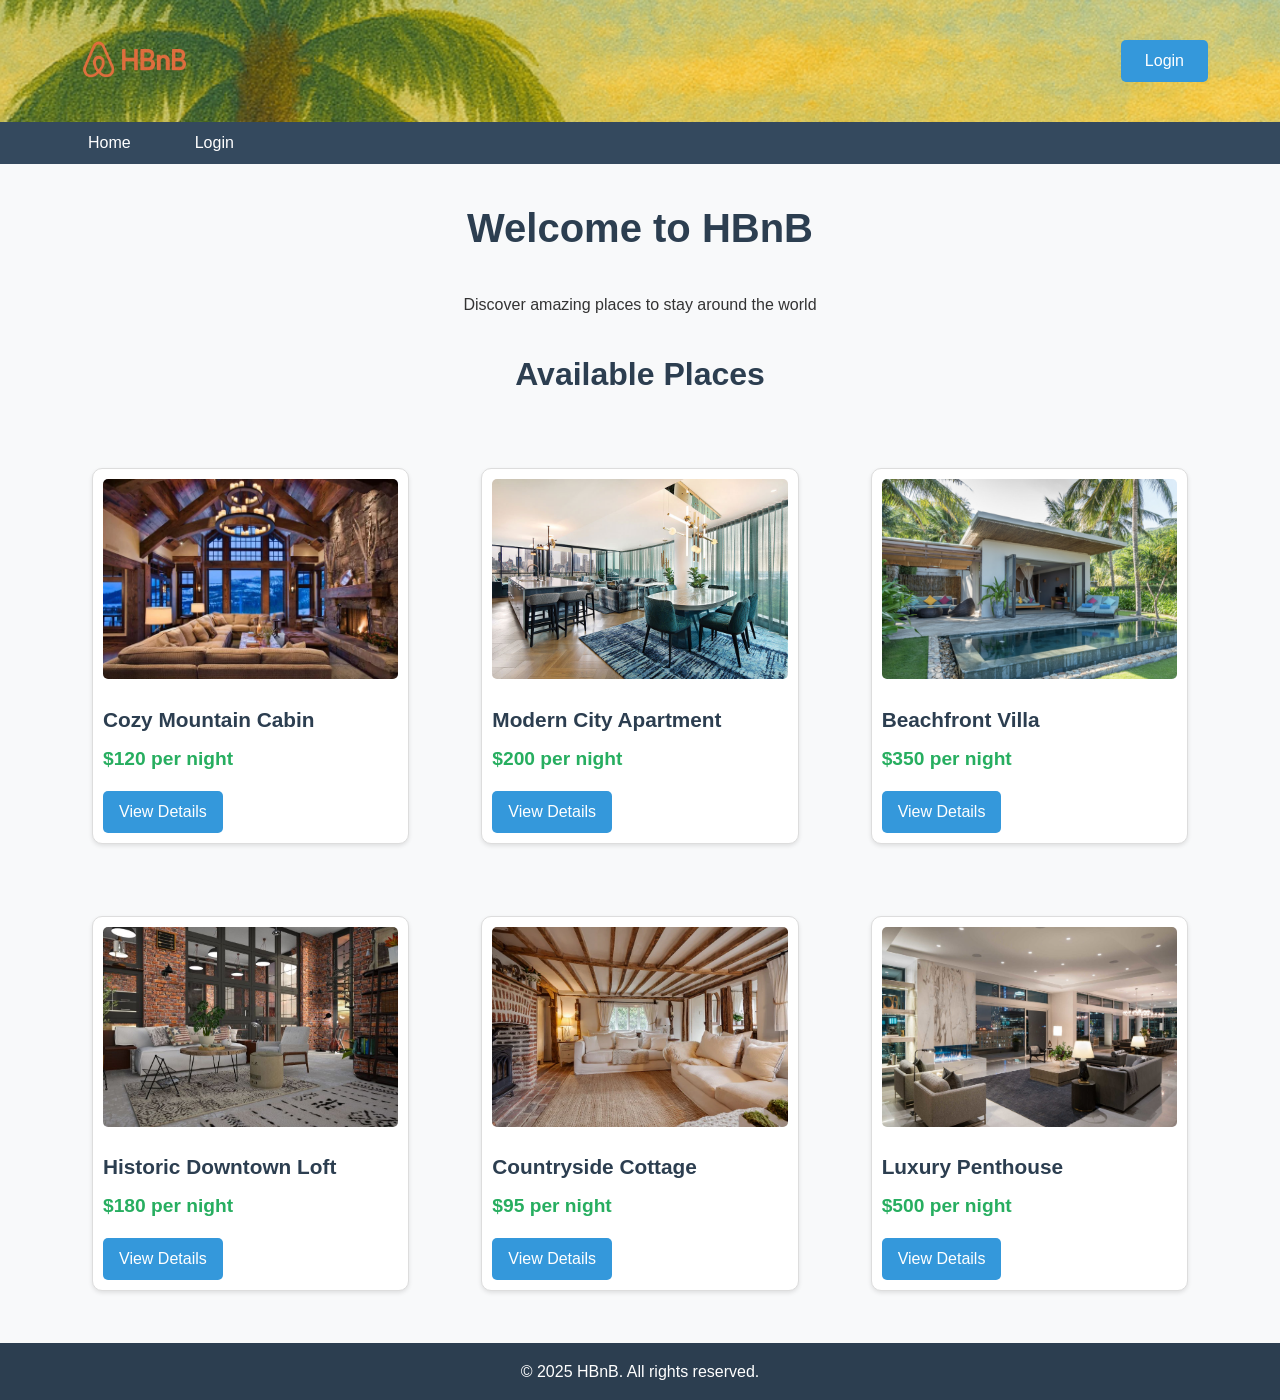
<file: part4/FrontEnd/index.html>
<!DOCTYPE html>
<html lang="en">
<head>
    <meta charset="UTF-8">
    <meta name="viewport" content="width=device-width, initial-scale=1.0">
    <title>HBnB - Home</title>
    <link rel="stylesheet" href="styles.css">
    <link rel="icon" type="image/png" href="images/icon.png">
</head>
<body>
    <header>
        <div class="header-container">
            <img src="images/logo.png" alt="HBnB Logo" class="logo">
            <a href="login.html" class="login-button">Login</a>
        </div>
    </header>

    <nav>
        <div class="nav-container">
            <ul>
                <li><a href="index.html">Home</a></li>
                <li><a href="login.html">Login</a></li>
            </ul>
        </div>
    </nav>

    <main>
        <section>
            <h1>Welcome to HBnB</h1>
            <p class="text-center">Discover amazing places to stay around the world</p>
        </section>

        <section class="places-container">
            <h2 style="grid-column: 1 / -1; text-align: center; margin-bottom: 1rem;">Available Places</h2>
            <!-- Place Card 1 -->
            <article class="place-card">
                <img src="images/Cozy Mountain Cabin.png" alt="Cozy Mountain Cabin" onerror="this.src='[data-uri]'">
                <h3>Cozy Mountain Cabin</h3>
                <p class="price">$120 per night</p>
                <a href="place.html?id=1" class="details-button">View Details</a>
            </article>

            <!-- Place Card 2 -->
            <article class="place-card">
                <img src="images/Modern City Apartment.png" alt="Modern City Apartment" onerror="this.src='[data-uri]'">
                <h3>Modern City Apartment</h3>
                <p class="price">$200 per night</p>
                <a href="place2.html" class="details-button">View Details</a>
            </article>

            <!-- Place Card 3 -->
            <article class="place-card">
                <img src="images/Beachfront Villa.png" alt="Beachfront Villa" onerror="this.src='[data-uri]'">
                <h3>Beachfront Villa</h3>
                <p class="price">$350 per night</p>
                <a href="place3.html" class="details-button">View Details</a>
            </article>

            <!-- Place Card 4 -->
            <article class="place-card">
                <img src="images/Historic Downtown Loft.png" alt="Historic Downtown Loft" onerror="this.src='[data-uri]'">
                <h3>Historic Downtown Loft</h3>
                <p class="price">$180 per night</p>
                <a href="place4.html" class="details-button">View Details</a>
            </article>

            <!-- Place Card 5 -->
            <article class="place-card">
                <img src="images/Countryside Cottage.png" alt="Countryside Cottage" onerror="this.src='[data-uri]'">
                <h3>Countryside Cottage</h3>
                <p class="price">$95 per night</p>
                <a href="place5.html" class="details-button">View Details</a>
            </article>

            <!-- Place Card 6 -->
            <article class="place-card">
                <img src="images/Luxury Penthouse.png" alt="Luxury Penthouse" onerror="this.src='[data-uri]'">
                <h3>Luxury Penthouse</h3>
                <p class="price">$500 per night</p>
                <a href="place6.html" class="details-button">View Details</a>
            </article>
        </section>
    </main>

    <footer>
        <p>&copy; 2025 HBnB. All rights reserved.</p>
    </footer>
</body>
</html>
</file>
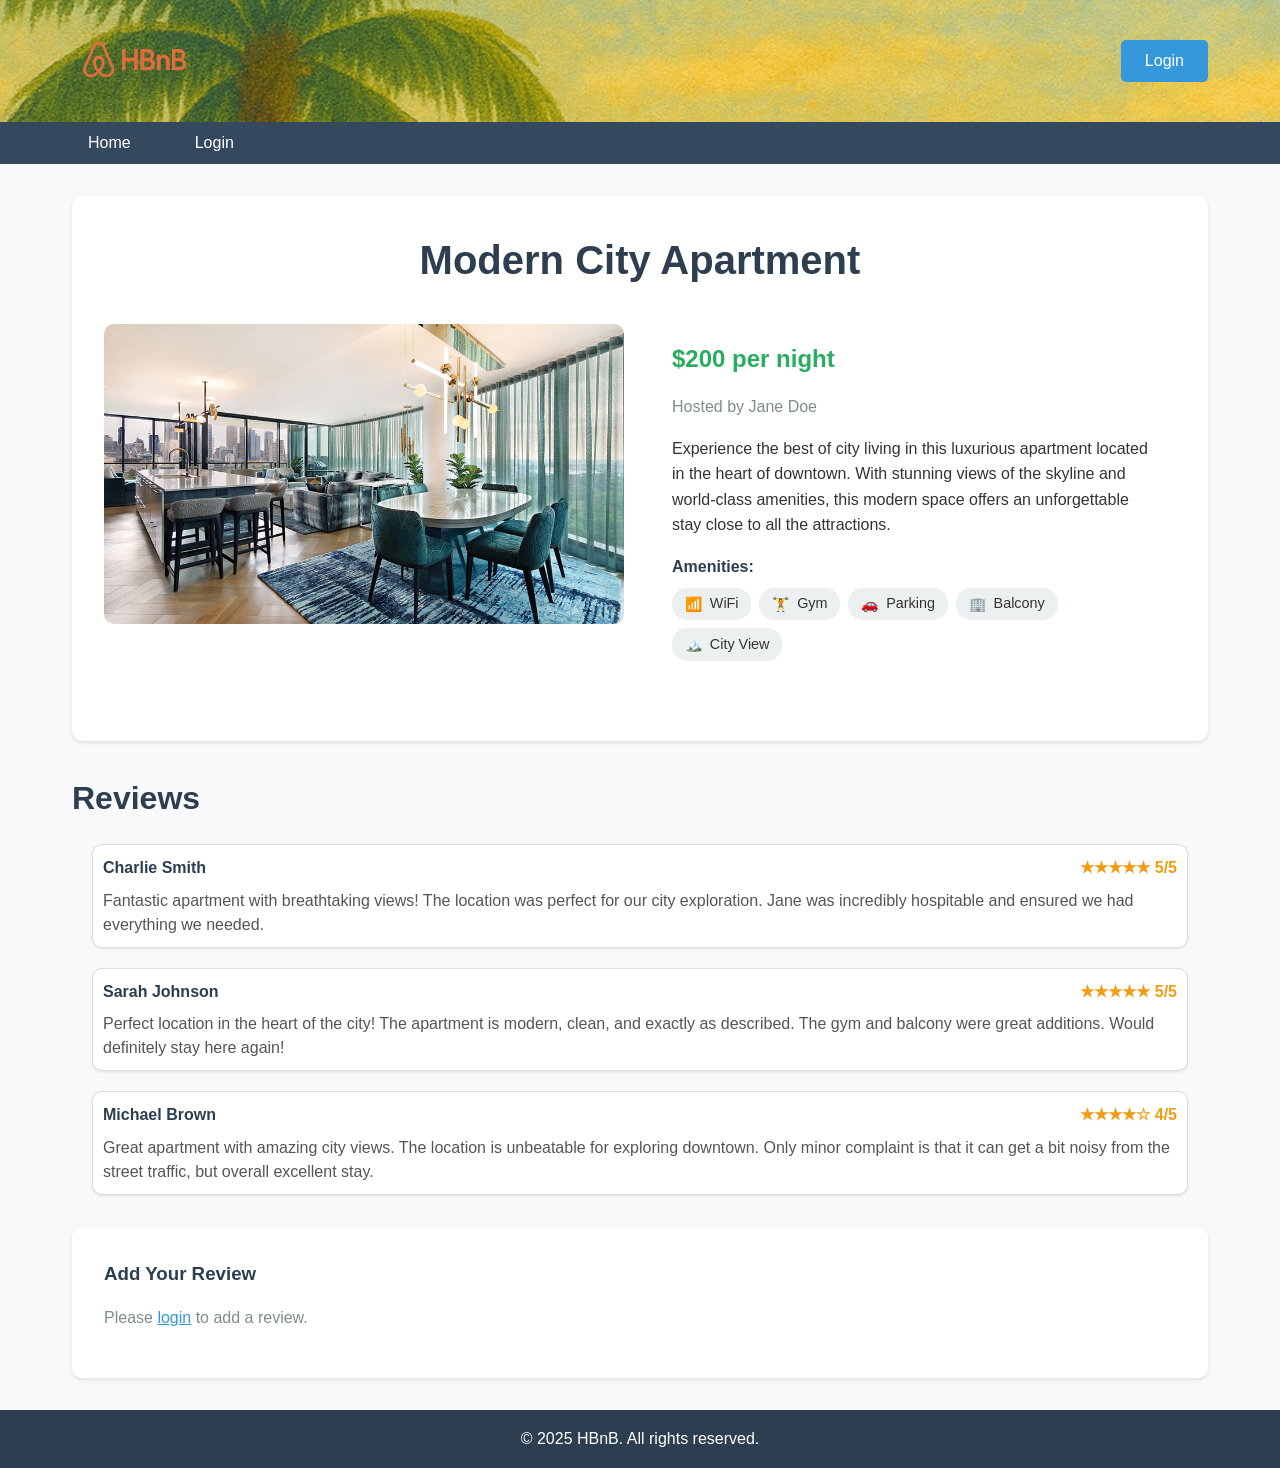
<file: part4/FrontEnd/place2.html>
<!DOCTYPE html>
<html lang="en">
<head>
    <meta charset="UTF-8">
    <meta name="viewport" content="width=device-width, initial-scale=1.0">
    <title>HBnB - Modern City Apartment</title>
    <link rel="stylesheet" href="styles.css">
    <link rel="icon" type="image/png" href="images/icon.png">
</head>
<body>
    <header>
        <div class="header-container">
            <img src="images/logo.png" alt="HBnB Logo" class="logo">
            <a href="login.html" class="login-button">Login</a>
        </div>
    </header>

    <nav>
        <div class="nav-container">
            <ul>
                <li><a href="index.html">Home</a></li>
                <li><a href="login.html">Login</a></li>
            </ul>
        </div>
    </nav>

    <main>
        <section class="place-details">
            <h1>Modern City Apartment</h1>
            
            <div class="place-info">
                <img src="images/Modern City Apartment.png" alt="Modern City Apartment" onerror="this.src='[data-uri]'">
                
                <div class="details">
                    <p class="price">$200 per night</p>
                    <p class="host">Hosted by Jane Doe</p>
                    <p class="description">
                        Experience the best of city living in this luxurious apartment located in the heart of downtown. 
                        With stunning views of the skyline and world-class amenities, this modern space offers an 
                        unforgettable stay close to all the attractions.
                    </p>
                    
                    <div class="amenities">
                        <h4>Amenities:</h4>
                        <ul>
                            <li data-amenity="wifi">WiFi</li>
                            <li data-amenity="gym">Gym</li>
                            <li data-amenity="parking">Parking</li>
                            <li data-amenity="balcony">Balcony</li>
                            <li data-amenity="view">City View</li>
                        </ul>
                    </div>
                </div>
            </div>
        </section>

        <section class="reviews-section">
            <h2>Reviews</h2>
            
            <!-- Review 1 -->
            <article class="review-card">
                <div class="review-header">
                    <span class="review-user">Charlie Smith</span>
                    <span class="review-rating">★★★★★ 5/5</span>
                </div>
                <p class="review-comment">
                    Fantastic apartment with breathtaking views! The location was perfect for our city exploration.
                    Jane was incredibly hospitable and ensured we had everything we needed.
                </p>
            </article>

            <!-- Review 2 -->
            <article class="review-card">
                <div class="review-header">
                    <span class="review-user">Sarah Johnson</span>
                    <span class="review-rating">★★★★★ 5/5</span>
                </div>
                <p class="review-comment">
                    Perfect location in the heart of the city! The apartment is modern, clean, and exactly as described. 
                    The gym and balcony were great additions. Would definitely stay here again!
                </p>
            </article>

            <!-- Review 3 -->
            <article class="review-card">
                <div class="review-header">
                    <span class="review-user">Michael Brown</span>
                    <span class="review-rating">★★★★☆ 4/5</span>
                </div>
                <p class="review-comment">
                    Great apartment with amazing city views. The location is unbeatable for exploring downtown. 
                    Only minor complaint is that it can get a bit noisy from the street traffic, but overall excellent stay.
                </p>
            </article>

            <!-- Add Review Form (shown when user is logged in) -->
            <div class="add-review">
                <h3>Add Your Review</h3>
                <p style="color: #7f8c8d; margin-bottom: 1rem;">
                    Please <a href="login.html" style="color: #3498db;">login</a> to add a review.
                </p>
                
                <!-- This form would be shown when user is logged in -->
                <form class="form" style="display: none;" id="reviewForm" method="POST" action="/add-review">
                    <div class="form-group">
                        <label for="rating">Rating:</label>
                        <select id="rating" name="rating" required>
                            <option value="">Select a rating</option>
                            <option value="1">★ 1/5</option>
                            <option value="2">★★ 2/5</option>
                            <option value="3">★★★ 3/5</option>
                            <option value="4">★★★★ 4/5</option>
                            <option value="5">★★★★★ 5/5</option>
                        </select>
                    </div>
                    
                    <div class="form-group">
                        <label for="comment">Your Review:</label>
                        <textarea id="comment" name="comment" placeholder="Share your experience..." required></textarea>
                    </div>
                    
                    <button type="submit" class="form-button">Submit Review</button>
                </form>
                
                <!-- Alternative: Link to separate add review page -->
                <div style="display: none;">
                    <a href="add_review.html?place_id=2" class="details-button">Add Review</a>
                </div>
            </div>
        </section>
    </main>

    <footer>
        <p>&copy; 2025 HBnB. All rights reserved.</p>
    </footer>

    <script>
        // Simple script to show review form when user is logged in
        // In a real application, this would check actual authentication status
        function toggleReviewForm() {
            const isLoggedIn = false; // This would come from actual auth check
            const reviewForm = document.getElementById('reviewForm');
            const loginMessage = reviewForm.previousElementSibling;
            
            if (isLoggedIn) {
                reviewForm.style.display = 'block';
                loginMessage.style.display = 'none';
            }
        }
        
        // Call on page load
        toggleReviewForm();
    </script>
</body>
</html>
</file>
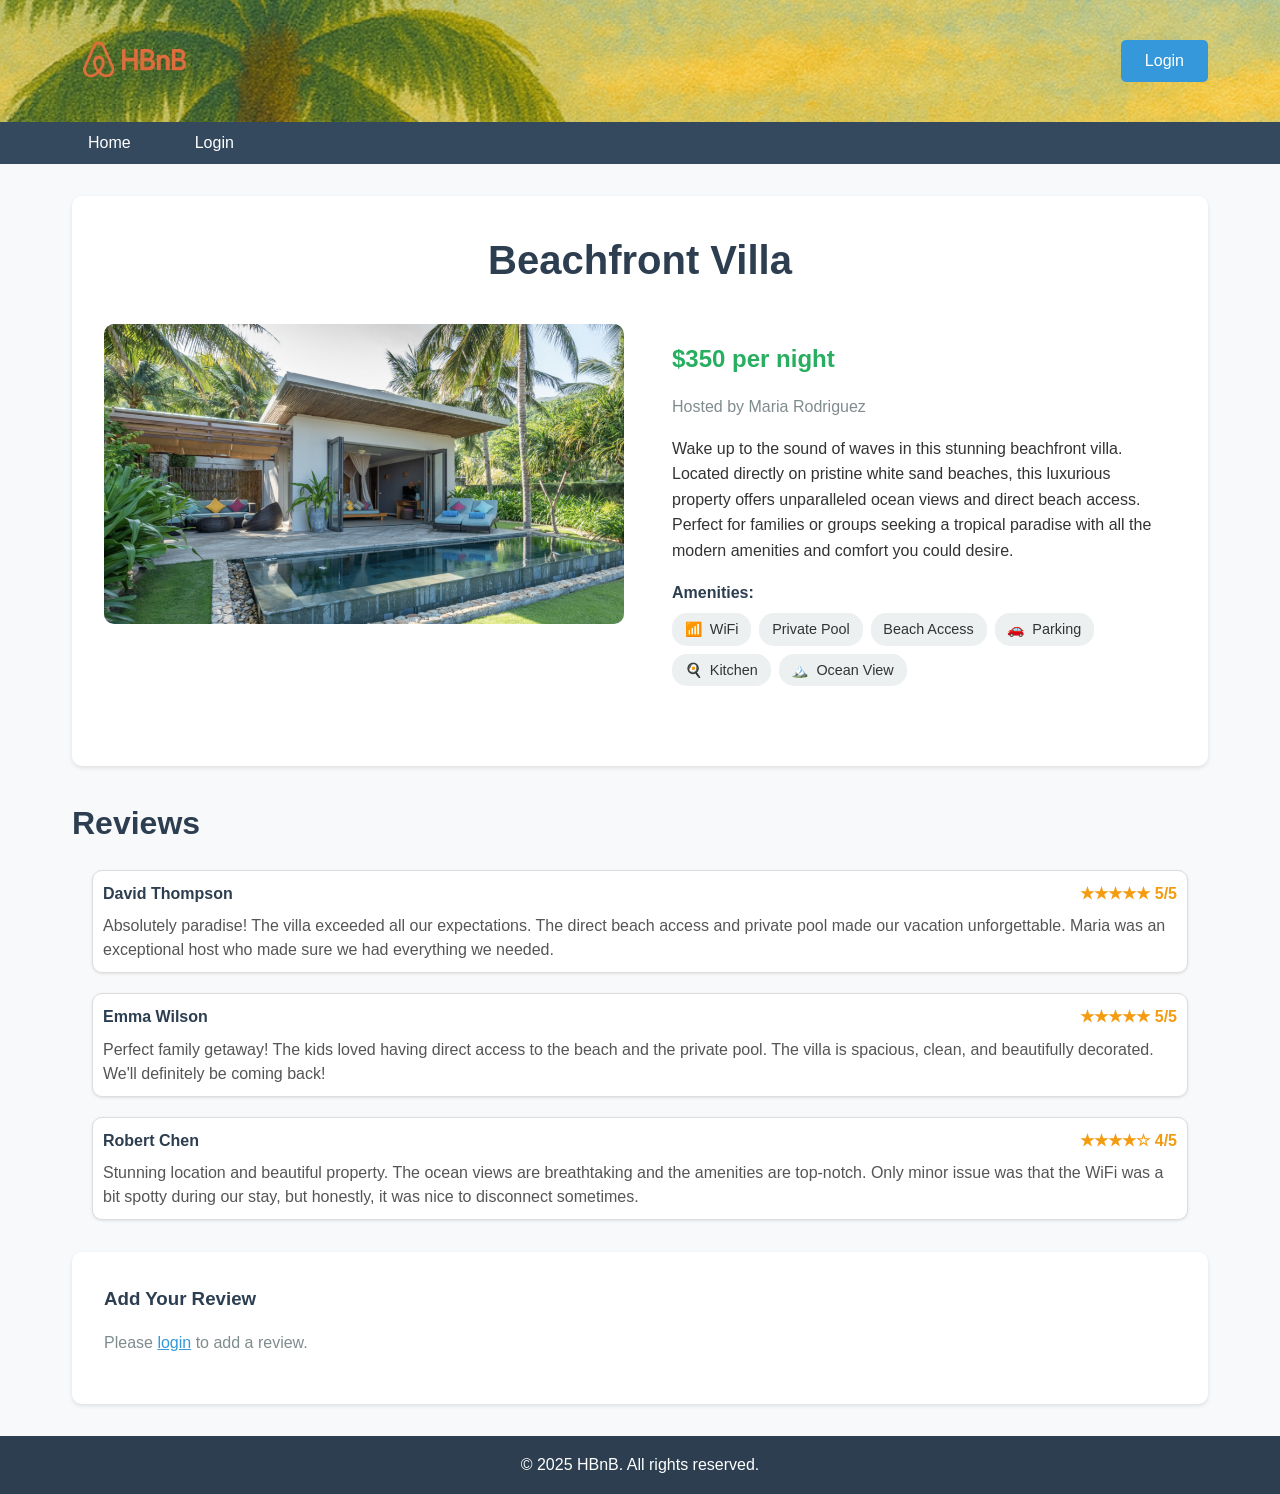
<file: part4/FrontEnd/place3.html>
<!DOCTYPE html>
<html lang="en">
<head>
    <meta charset="UTF-8">
    <meta name="viewport" content="width=device-width, initial-scale=1.0">
    <title>HBnB - Beachfront Villa</title>
    <link rel="stylesheet" href="styles.css">
    <link rel="icon" type="image/png" href="images/icon.png">
</head>
<body>
    <header>
        <div class="header-container">
            <img src="images/logo.png" alt="HBnB Logo" class="logo">
            <a href="login.html" class="login-button">Login</a>
        </div>
    </header>

    <nav>
        <div class="nav-container">
            <ul>
                <li><a href="index.html">Home</a></li>
                <li><a href="login.html">Login</a></li>
            </ul>
        </div>
    </nav>

    <main>
        <section class="place-details">
            <h1>Beachfront Villa</h1>
            
            <div class="place-info">
                <img src="images/Beachfront Villa.png" alt="Beachfront Villa" onerror="this.src='[data-uri]'" />
                
                <div class="details">
                    <p class="price">$350 per night</p>
                    <p class="host">Hosted by Maria Rodriguez</p>
                    <p class="description">
                        Wake up to the sound of waves in this stunning beachfront villa. Located directly on pristine white sand beaches, 
                        this luxurious property offers unparalleled ocean views and direct beach access. Perfect for families or groups 
                        seeking a tropical paradise with all the modern amenities and comfort you could desire.
                    </p>
                    
                    <div class="amenities">
                        <h4>Amenities:</h4>
                        <ul>
                            <li data-amenity="wifi">WiFi</li>
                            <li data-amenity="pool">Private Pool</li>
                            <li data-amenity="beach">Beach Access</li>
                            <li data-amenity="parking">Parking</li>
                            <li data-amenity="kitchen">Kitchen</li>
                            <li data-amenity="view">Ocean View</li>
                        </ul>
                    </div>
                </div>
            </div>
        </section>

        <section class="reviews-section">
            <h2>Reviews</h2>
            
            <!-- Review 1 -->
            <article class="review-card">
                <div class="review-header">
                    <span class="review-user">David Thompson</span>
                    <span class="review-rating">★★★★★ 5/5</span>
                </div>
                <p class="review-comment">
                    Absolutely paradise! The villa exceeded all our expectations. The direct beach access and private pool 
                    made our vacation unforgettable. Maria was an exceptional host who made sure we had everything we needed.
                </p>
            </article>

            <!-- Review 2 -->
            <article class="review-card">
                <div class="review-header">
                    <span class="review-user">Emma Wilson</span>
                    <span class="review-rating">★★★★★ 5/5</span>
                </div>
                <p class="review-comment">
                    Perfect family getaway! The kids loved having direct access to the beach and the private pool. 
                    The villa is spacious, clean, and beautifully decorated. We'll definitely be coming back!
                </p>
            </article>

            <!-- Review 3 -->
            <article class="review-card">
                <div class="review-header">
                    <span class="review-user">Robert Chen</span>
                    <span class="review-rating">★★★★☆ 4/5</span>
                </div>
                <p class="review-comment">
                    Stunning location and beautiful property. The ocean views are breathtaking and the amenities are top-notch. 
                    Only minor issue was that the WiFi was a bit spotty during our stay, but honestly, it was nice to disconnect sometimes.
                </p>
            </article>

            <!-- Add Review Form (shown when user is logged in) -->
            <div class="add-review">
                <h3>Add Your Review</h3>
                <p style="color: #7f8c8d; margin-bottom: 1rem;">
                    Please <a href="login.html" style="color: #3498db;">login</a> to add a review.
                </p>
                
                <!-- This form would be shown when user is logged in -->
                <form class="form" style="display: none;" id="reviewForm" method="POST" action="/add-review">
                    <div class="form-group">
                        <label for="rating">Rating:</label>
                        <select id="rating" name="rating" required>
                            <option value="">Select a rating</option>
                            <option value="1">★ 1/5</option>
                            <option value="2">★★ 2/5</option>
                            <option value="3">★★★ 3/5</option>
                            <option value="4">★★★★ 4/5</option>
                            <option value="5">★★★★★ 5/5</option>
                        </select>
                    </div>
                    
                    <div class="form-group">
                        <label for="comment">Your Review:</label>
                        <textarea id="comment" name="comment" placeholder="Share your experience..." required></textarea>
                    </div>
                    
                    <button type="submit" class="form-button">Submit Review</button>
                </form>
                
                <!-- Alternative: Link to separate add review page -->
                <div style="display: none;">
                    <a href="add_review.html?place_id=3" class="details-button">Add Review</a>
                </div>
            </div>
        </section>
    </main>

    <footer>
        <p>&copy; 2025 HBnB. All rights reserved.</p>
    </footer>

    <script>
        // Simple script to show review form when user is logged in
        // In a real application, this would check actual authentication status
        function toggleReviewForm() {
            const isLoggedIn = false; // This would come from actual auth check
            const reviewForm = document.getElementById('reviewForm');
            const loginMessage = reviewForm.previousElementSibling;
            
            if (isLoggedIn) {
                reviewForm.style.display = 'block';
                loginMessage.style.display = 'none';
            }
        }
        
        // Call on page load
        toggleReviewForm();
    </script>
</body>
</html>
</file>
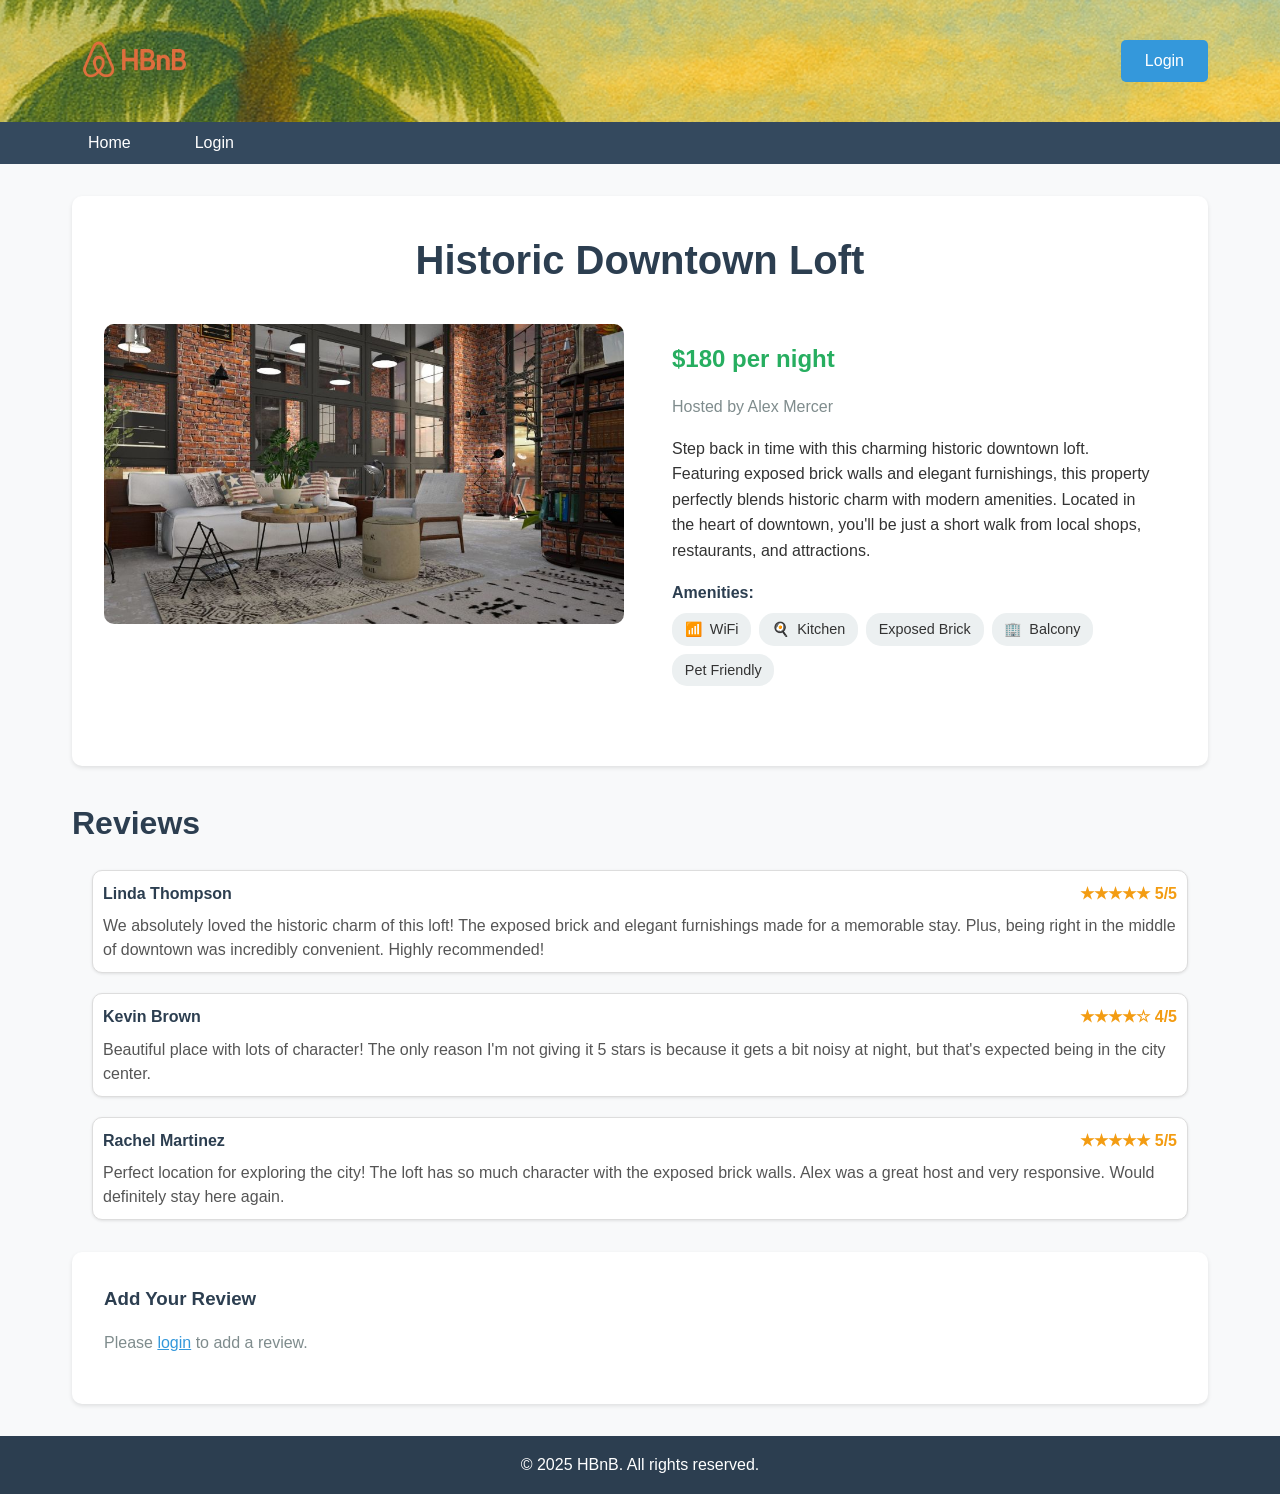
<file: part4/FrontEnd/place4.html>
<!DOCTYPE html>
<html lang="en">
<head>
    <meta charset="UTF-8">
    <meta name="viewport" content="width=device-width, initial-scale=1.0">
    <title>HBnB - Historic Downtown Loft</title>
    <link rel="stylesheet" href="styles.css">
    <link rel="icon" type="image/png" href="images/icon.png">
</head>
<body>
    <header>
        <div class="header-container">
            <img src="images/logo.png" alt="HBnB Logo" class="logo">
            <a href="login.html" class="login-button">Login</a>
        </div>
    </header>

    <nav>
        <div class="nav-container">
            <ul>
                <li><a href="index.html">Home</a></li>
                <li><a href="login.html">Login</a></li>
            </ul>
        </div>
    </nav>

    <main>
        <section class="place-details">
            <h1>Historic Downtown Loft</h1>
            
            <div class="place-info">
                <img src="images/Historic Downtown Loft.png" alt="Historic Downtown Loft" onerror="this.src='[data-uri]'" />
                
                <div class="details">
                    <p class="price">$180 per night</p>
                    <p class="host">Hosted by Alex Mercer</p>
                    <p class="description">
                        Step back in time with this charming historic downtown loft. Featuring exposed brick walls and elegant 
                        furnishings, this property perfectly blends historic charm with modern amenities. 
                        Located in the heart of downtown, you'll be just a short walk from local shops, restaurants, and attractions.
                    </p>
                    
                    <div class="amenities">
                        <h4>Amenities:</h4>
                        <ul>
                            <li data-amenity="wifi">WiFi</li>
                            <li data-amenity="kitchen">Kitchen</li>
                            <li data-amenity="historic">Exposed Brick</li>
                            <li data-amenity="balcony">Balcony</li>
                            <li data-amenity="pets">Pet Friendly</li>
                        </ul>
                    </div>
                </div>
            </div>
        </section>

        <section class="reviews-section">
            <h2>Reviews</h2>
            
            <!-- Review 1 -->
            <article class="review-card">
                <div class="review-header">
                    <span class="review-user">Linda Thompson</span>
                    <span class="review-rating">★★★★★ 5/5</span>
                </div>
                <p class="review-comment">
                    We absolutely loved the historic charm of this loft! The exposed brick and elegant furnishings made for a 
                    memorable stay. Plus, being right in the middle of downtown was incredibly convenient. Highly recommended!
                </p>
            </article>

            <!-- Review 2 -->
            <article class="review-card">
                <div class="review-header">
                    <span class="review-user">Kevin Brown</span>
                    <span class="review-rating">★★★★☆ 4/5</span>
                </div>
                <p class="review-comment">
                    Beautiful place with lots of character! The only reason I'm not giving it 5 stars is because 
                    it gets a bit noisy at night, but that's expected being in the city center.
                </p>
            </article>

            <!-- Review 3 -->
            <article class="review-card">
                <div class="review-header">
                    <span class="review-user">Rachel Martinez</span>
                    <span class="review-rating">★★★★★ 5/5</span>
                </div>
                <p class="review-comment">
                    Perfect location for exploring the city! The loft has so much character with the exposed brick walls. 
                    Alex was a great host and very responsive. Would definitely stay here again.
                </p>
            </article>

            <!-- Add Review Form (shown when user is logged in) -->
            <div class="add-review">
                <h3>Add Your Review</h3>
                <p style="color: #7f8c8d; margin-bottom: 1rem;">
                    Please <a href="login.html" style="color: #3498db;">login</a> to add a review.
                </p>
                
                <!-- This form would be shown when user is logged in -->
                <form class="form" style="display: none;" id="reviewForm" method="POST" action="/add-review">
                    <div class="form-group">
                        <label for="rating">Rating:</label>
                        <select id="rating" name="rating" required>
                            <option value="">Select a rating</option>
                            <option value="1">★ 1/5</option>
                            <option value="2">★★ 2/5</option>
                            <option value="3">★★★ 3/5</option>
                            <option value="4">★★★★ 4/5</option>
                            <option value="5">★★★★★ 5/5</option>
                        </select>
                    </div>
                    
                    <div class="form-group">
                        <label for="comment">Your Review:</label>
                        <textarea id="comment" name="comment" placeholder="Share your experience..." required></textarea>
                    </div>
                    
                    <button type="submit" class="form-button">Submit Review</button>
                </form>
                
                <!-- Alternative: Link to separate add review page -->
                <div style="display: none;">
                    <a href="add_review.html?place_id=4" class="details-button">Add Review</a>
                </div>
            </div>
        </section>
    </main>

    <footer>
        <p>&copy; 2025 HBnB. All rights reserved.</p>
    </footer>

    <script>
        // Simple script to show review form when user is logged in
        // In a real application, this would check actual authentication status
        function toggleReviewForm() {
            const isLoggedIn = false; // This would come from actual auth check
            const reviewForm = document.getElementById('reviewForm');
            const loginMessage = reviewForm.previousElementSibling;
            
            if (isLoggedIn) {
                reviewForm.style.display = 'block';
                loginMessage.style.display = 'none';
            }
        }
        
        // Call on page load
        toggleReviewForm();
    </script>
</body>
</html>
</file>
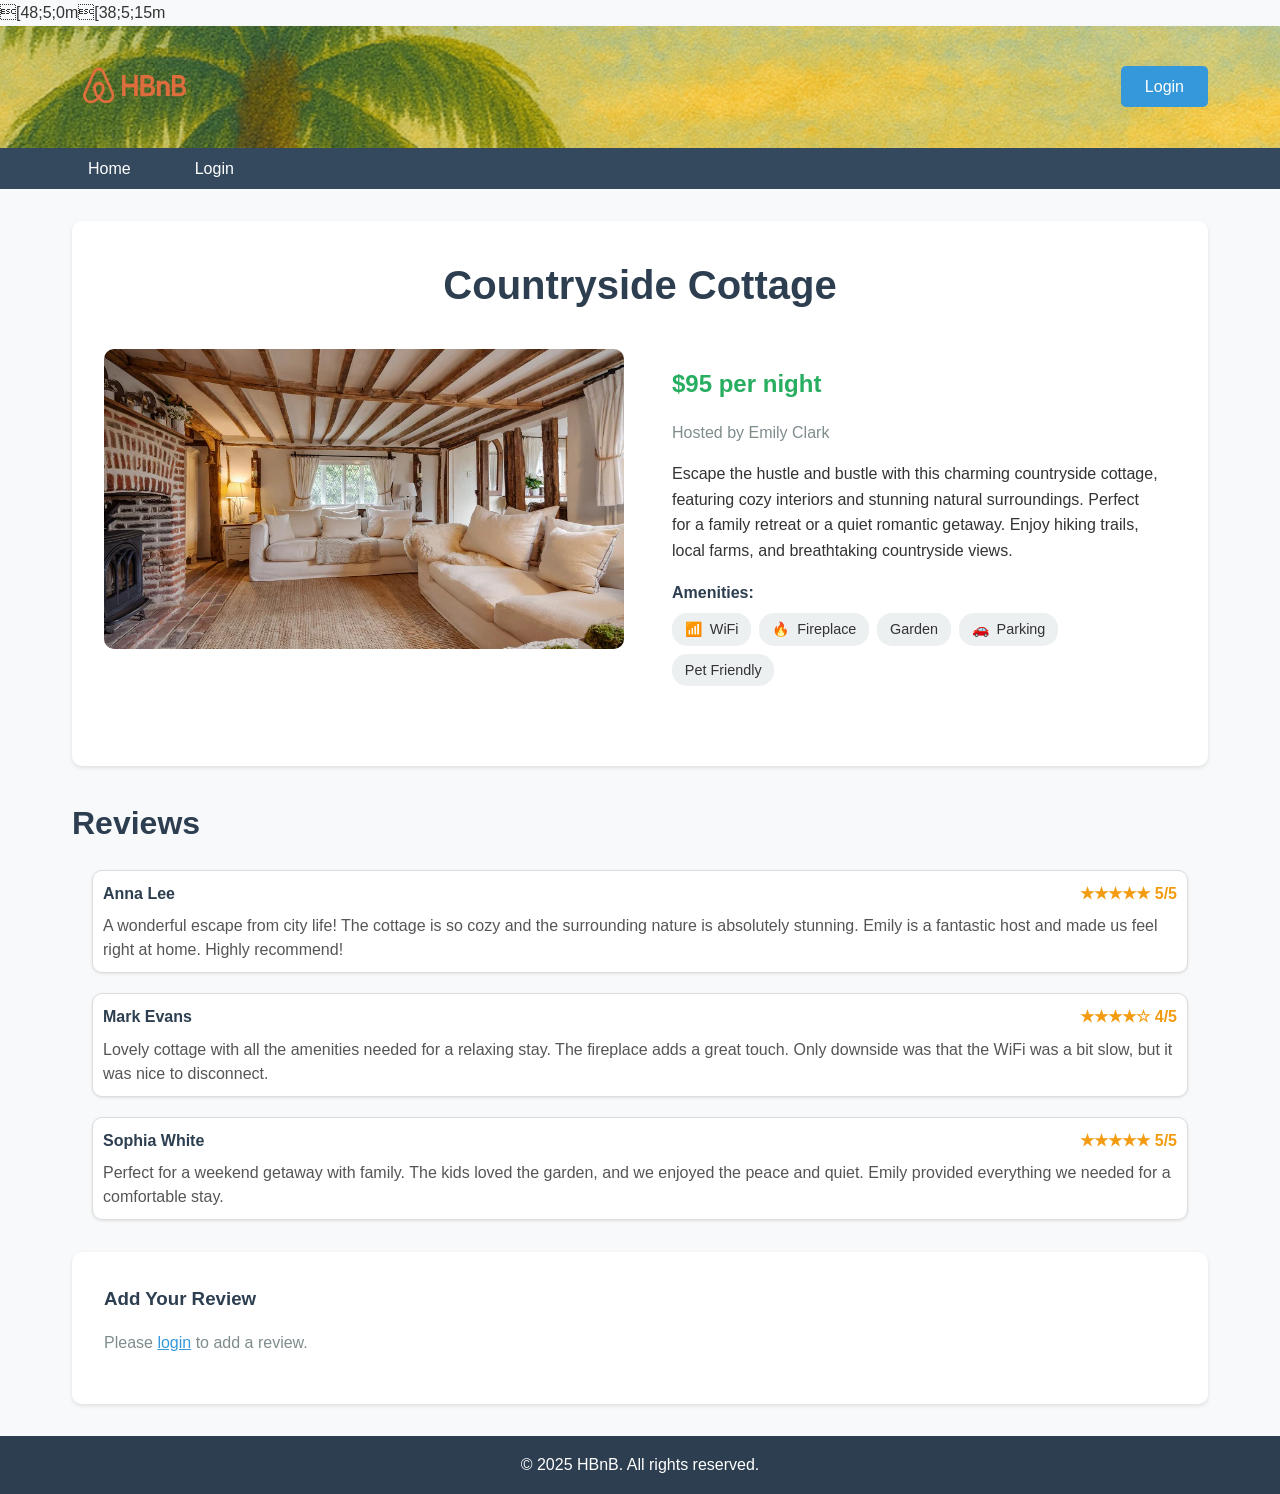
<file: part4/FrontEnd/place5.html>
[48;5;0m[38;5;15m<!DOCTYPE html>
<html lang="en">
<head>
    <meta charset="UTF-8">
    <meta name="viewport" content="width=device-width, initial-scale=1.0">
    <title>HBnB - Countryside Cottage</title>
    <link rel="stylesheet" href="styles.css">
    <link rel="icon" type="image/png" href="images/icon.png">
</head>
<body>
    <header>
        <div class="header-container">
            <img src="images/logo.png" alt="HBnB Logo" class="logo">
            <a href="login.html" class="login-button">Login</a>
        </div>
    </header>

    <nav>
        <div class="nav-container">
            <ul>
                <li><a href="index.html">Home</a></li>
                <li><a href="login.html">Login</a></li>
            </ul>
        </div>
    </nav>

    <main>
        <section class="place-details">
            <h1>Countryside Cottage</h1>
            
            <div class="place-info">
                <img src="images/Countryside Cottage.png" alt="Countryside Cottage" onerror="this.src='[data-uri]'" />
                
                <div class="details">
                    <p class="price">$95 per night</p>
                    <p class="host">Hosted by Emily Clark</p>
                    <p class="description">
                        Escape the hustle and bustle with this charming countryside cottage, featuring cozy interiors and 
                        stunning natural surroundings. Perfect for a family retreat or a quiet romantic getaway. Enjoy 
                        hiking trails, local farms, and breathtaking countryside views.
                    </p>
                    
                    <div class="amenities">
                        <h4>Amenities:</h4>
                        <ul>
                            <li data-amenity="wifi">WiFi</li>
                            <li data-amenity="fireplace">Fireplace</li>
                            <li data-amenity="garden">Garden</li>
                            <li data-amenity="parking">Parking</li>
                            <li data-amenity="pet">Pet Friendly</li>
                        </ul>
                    </div>
                </div>
            </div>
        </section>

        <section class="reviews-section">
            <h2>Reviews</h2>
            
            <!-- Review 1 -->
            <article class="review-card">
                <div class="review-header">
                    <span class="review-user">Anna Lee</span>
                    <span class="review-rating">★★★★★ 5/5</span>
                </div>
                <p class="review-comment">
                    A wonderful escape from city life! The cottage is so cozy and the surrounding nature is absolutely stunning. 
                    Emily is a fantastic host and made us feel right at home. Highly recommend!
                </p>
            </article>

            <!-- Review 2 -->
            <article class="review-card">
                <div class="review-header">
                    <span class="review-user">Mark Evans</span>
                    <span class="review-rating">★★★★☆ 4/5</span>
                </div>
                <p class="review-comment">
                    Lovely cottage with all the amenities needed for a relaxing stay. The fireplace adds a great touch. 
                    Only downside was that the WiFi was a bit slow, but it was nice to disconnect.
                </p>
            </article>

            <!-- Review 3 -->
            <article class="review-card">
                <div class="review-header">
                    <span class="review-user">Sophia White</span>
                    <span class="review-rating">★★★★★ 5/5</span>
                </div>
                <p class="review-comment">
                    Perfect for a weekend getaway with family. The kids loved the garden, and we enjoyed the peace and quiet. 
                    Emily provided everything we needed for a comfortable stay.
                </p>
            </article>

            <!-- Add Review Form (shown when user is logged in) -->
            <div class="add-review">
                <h3>Add Your Review</h3>
                <p style="color: #7f8c8d; margin-bottom: 1rem;">
                    Please <a href="login.html" style="color: #3498db;">login</a> to add a review.
                </p>
                
                <!-- This form would be shown when user is logged in -->
                <form class="form" style="display: none;" id="reviewForm" method="POST" action="/add-review">
                    <div class="form-group">
                        <label for="rating">Rating:</label>
                        <select id="rating" name="rating" required>
                            <option value="">Select a rating</option>
                            <option value="1">★ 1/5</option>
                            <option value="2">★★ 2/5</option>
                            <option value="3">★★★ 3/5</option>
                            <option value="4">★★★★ 4/5</option>
                            <option value="5">★★★★★ 5/5</option>
                        </select>
                    </div>
                    
                    <div class="form-group">
                        <label for="comment">Your Review:</label>
                        <textarea id="comment" name="comment" placeholder="Share your experience..." required></textarea>
                    </div>
                    
                    <button type="submit" class="form-button">Submit Review</button>
                </form>
                
                <!-- Alternative: Link to separate add review page -->
                <div style="display: none;">
                    <a href="add_review.html?place_id=5" class="details-button">Add Review</a>
                </div>
            </div>
        </section>
    </main>

    <footer>
        <p>&copy; 2025 HBnB. All rights reserved.</p>
    </footer>

    <script>
        // Simple script to show review form when user is logged in
        // In a real application, this would check actual authentication status
        function toggleReviewForm() {
            const isLoggedIn = false; // This would come from actual auth check
            const reviewForm = document.getElementById('reviewForm');
            const loginMessage = reviewForm.previousElementSibling;
            
            if (isLoggedIn) {
                reviewForm.style.display = 'block';
                loginMessage.style.display = 'none';
            }
        }
        
        // Call on page load
        toggleReviewForm();
    </script>
</body>
</html>
</file>
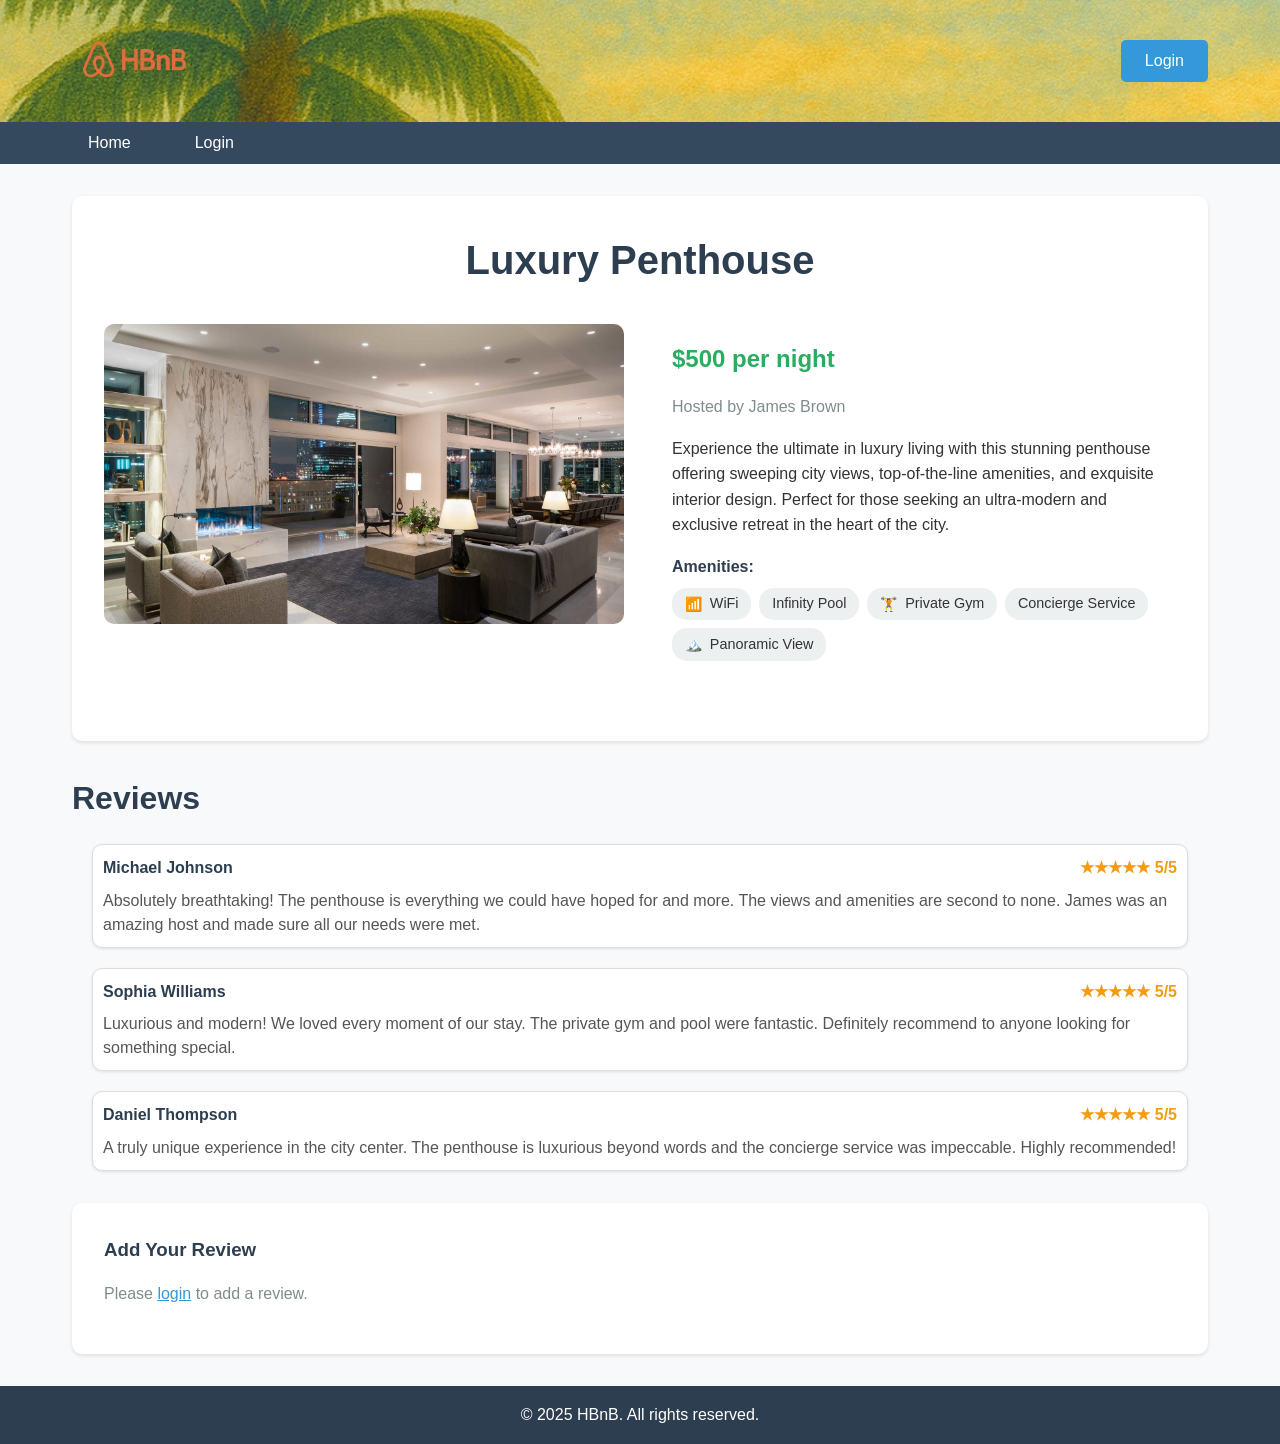
<file: part4/FrontEnd/place6.html>
<!DOCTYPE html>
<html lang="en">
<head>
    <meta charset="UTF-8">
    <meta name="viewport" content="width=device-width, initial-scale=1.0">
    <title>HBnB - Luxury Penthouse</title>
    <link rel="stylesheet" href="styles.css">
    <link rel="icon" type="image/png" href="images/icon.png">
</head>
<body>
    <header>
        <div class="header-container">
            <img src="images/logo.png" alt="HBnB Logo" class="logo">
            <a href="login.html" class="login-button">Login</a>
        </div>
    </header>

    <nav>
        <div class="nav-container">
            <ul>
                <li><a href="index.html">Home</a></li>
                <li><a href="login.html">Login</a></li>
            </ul>
        </div>
    </nav>

    <main>
        <section class="place-details">
            <h1>Luxury Penthouse</h1>
            
            <div class="place-info">
                <img src="images/Luxury Penthouse.png" alt="Luxury Penthouse" onerror="this.src='[data-uri]'" />
                
                <div class="details">
                    <p class="price">$500 per night</p>
                    <p class="host">Hosted by James Brown</p>
                    <p class="description">
                        Experience the ultimate in luxury living with this stunning penthouse offering sweeping city views, 
                        top-of-the-line amenities, and exquisite interior design. Perfect for those seeking an ultra-modern 
                        and exclusive retreat in the heart of the city.
                    </p>
                    
                    <div class="amenities">
                        <h4>Amenities:</h4>
                        <ul>
                            <li data-amenity="wifi">WiFi</li>
                            <li data-amenity="pool">Infinity Pool</li>
                            <li data-amenity="gym">Private Gym</li>
                            <li data-amenity="concierge">Concierge Service</li>
                            <li data-amenity="view">Panoramic View</li>
                        </ul>
                    </div>
                </div>
            </div>
        </section>

        <section class="reviews-section">
            <h2>Reviews</h2>
            
            <!-- Review 1 -->
            <article class="review-card">
                <div class="review-header">
                    <span class="review-user">Michael Johnson</span>
                    <span class="review-rating">★★★★★ 5/5</span>
                </div>
                <p class="review-comment">
                    Absolutely breathtaking! The penthouse is everything we could have hoped for and more. The views and amenities are 
                    second to none. James was an amazing host and made sure all our needs were met.
                </p>
            </article>

            <!-- Review 2 -->
            <article class="review-card">
                <div class="review-header">
                    <span class="review-user">Sophia Williams</span>
                    <span class="review-rating">★★★★★ 5/5</span>
                </div>
                <p class="review-comment">
                    Luxurious and modern! We loved every moment of our stay. The private gym and pool were fantastic. Definitely 
                    recommend to anyone looking for something special.
                </p>
            </article>

            <!-- Review 3 -->
            <article class="review-card">
                <div class="review-header">
                    <span class="review-user">Daniel Thompson</span>
                    <span class="review-rating">★★★★★ 5/5</span>
                </div>
                <p class="review-comment">
                    A truly unique experience in the city center. The penthouse is luxurious beyond words and the concierge service 
                    was impeccable. Highly recommended!
                </p>
            </article>

            <!-- Add Review Form (shown when user is logged in) -->
            <div class="add-review">
                <h3>Add Your Review</h3>
                <p style="color: #7f8c8d; margin-bottom: 1rem;">
                    Please <a href="login.html" style="color: #3498db;">login</a> to add a review.
                </p>
                
                <!-- This form would be shown when user is logged in -->
                <form class="form" style="display: none;" id="reviewForm" method="POST" action="/add-review">
                    <div class="form-group">
                        <label for="rating">Rating:</label>
                        <select id="rating" name="rating" required>
                            <option value="">Select a rating</option>
                            <option value="1">★ 1/5</option>
                            <option value="2">★★ 2/5</option>
                            <option value="3">★★★ 3/5</option>
                            <option value="4">★★★★ 4/5</option>
                            <option value="5">★★★★★ 5/5</option>
                        </select>
                    </div>
                    
                    <div class="form-group">
                        <label for="comment">Your Review:</label>
                        <textarea id="comment" name="comment" placeholder="Share your experience..." required></textarea>
                    </div>
                    
                    <button type="submit" class="form-button">Submit Review</button>
                </form>
                
                <!-- Alternative: Link to separate add review page -->
                <div style="display: none;">
                    <a href="add_review.html?place_id=6" class="details-button">Add Review</a>
                </div>
            </div>
        </section>
    </main>

    <footer>
        <p>&copy; 2025 HBnB. All rights reserved.</p>
    </footer>

    <script>
        // Simple script to show review form when user is logged in
        // In a real application, this would check actual authentication status
        function toggleReviewForm() {
            const isLoggedIn = false; // This would come from actual auth check
            const reviewForm = document.getElementById('reviewForm');
            const loginMessage = reviewForm.previousElementSibling;
            
            if (isLoggedIn) {
                reviewForm.style.display = 'block';
                loginMessage.style.display = 'none';
            }
        }
        
        // Call on page load
        toggleReviewForm();
    </script>
</body>
</html>
</file>
<file: part4/FrontEnd/styles.css>
/* Reset and base styles */
* {
    margin: 0;
    padding: 0;
    box-sizing: border-box;
}

body {
    font-family: 'Arial', sans-serif;
    line-height: 1.6;
    color: #333;
    background-color: #f8f9fa;
}

/* Header styles */
header {
    background-image: url('images/background.png');
    background-size: cover;
    background-position: center;
    background-repeat: no-repeat;
    color: white;
    padding: 1rem 0;
    box-shadow: 0 2px 4px rgba(0, 0, 0, 0.1);
}

.header-container {
    max-width: 1200px;
    margin: 0 auto;
    padding: 0 2rem;
    display: flex;
    justify-content: space-between;
    align-items: center;
}

.logo {
    height: 90px;
    width: auto;
}

.login-button {
    background-color: #3498db;
    color: white;
    padding: 0.5rem 1.5rem;
    text-decoration: none;
    border-radius: 5px;
    border: none;
    cursor: pointer;
    font-size: 1rem;
    transition: background-color 0.3s ease;
}

.login-button:hover {
    background-color: #2980b9;
}

/* Navigation styles */
nav {
    background-color: #34495e;
    padding: 0.5rem 0;
}

.nav-container {
    max-width: 1200px;
    margin: 0 auto;
    padding: 0 2rem;
}

nav ul {
    list-style: none;
    display: flex;
    gap: 2rem;
}

nav a {
    color: white;
    text-decoration: none;
    padding: 0.5rem 1rem;
    border-radius: 3px;
    transition: background-color 0.3s ease;
}

nav a:hover {
    background-color: #2c3e50;
}

/* Main content styles */
main {
    max-width: 1200px;
    margin: 2rem auto;
    padding: 0 2rem;
    min-height: calc(100vh - 200px);
}

h1, h2 {
    color: #2c3e50;
    margin-bottom: 1rem;
}

h1 {
    font-size: 2.5rem;
    text-align: center;
    margin-bottom: 2rem;
}

h2 {
    font-size: 2rem;
}

/* Place card styles */
.places-container {
    display: grid;
    grid-template-columns: repeat(auto-fill, minmax(300px, 1fr));
    gap: 2rem;
    margin: 2rem 0;
}

.place-card {
    background: white;
    margin: 20px;
    padding: 10px;
    border: 1px solid #ddd;
    border-radius: 10px;
    box-shadow: 0 2px 4px rgba(0, 0, 0, 0.1);
    transition: transform 0.3s ease, box-shadow 0.3s ease;
}

.place-card:hover {
    transform: translateY(-5px);
    box-shadow: 0 4px 8px rgba(0, 0, 0, 0.15);
}

.place-card img {
    width: 100%;
    height: 200px;
    object-fit: cover;
    border-radius: 5px;
    margin-bottom: 1rem;
}

.place-card h3 {
    color: #2c3e50;
    margin-bottom: 0.5rem;
    font-size: 1.3rem;
}

.place-card .price {
    font-size: 1.2rem;
    font-weight: bold;
    color: #27ae60;
    margin-bottom: 1rem;
}

.details-button {
    background-color: #3498db;
    color: white;
    padding: 0.5rem 1rem;
    text-decoration: none;
    border-radius: 5px;
    border: none;
    cursor: pointer;
    font-size: 1rem;
    transition: background-color 0.3s ease;
    display: inline-block;
}

.details-button:hover {
    background-color: #2980b9;
}

/* Place details styles */
.place-details {
    background: white;
    padding: 2rem;
    border-radius: 10px;
    box-shadow: 0 2px 4px rgba(0, 0, 0, 0.1);
    margin-bottom: 2rem;
}

.place-info {
    display: grid;
    grid-template-columns: 1fr 1fr;
    gap: 2rem;
    margin-bottom: 2rem;
}

.place-info img {
    width: 100%;
    height: 300px;
    object-fit: cover;
    border-radius: 10px;
}

.place-info .details {
    padding: 1rem;
}

.place-info .price {
    font-size: 1.5rem;
    font-weight: bold;
    color: #27ae60;
    margin-bottom: 1rem;
}

.place-info .host {
    color: #7f8c8d;
    margin-bottom: 1rem;
}

.amenities {
    margin-top: 1rem;
}

.amenities h4 {
    color: #2c3e50;
    margin-bottom: 0.5rem;
}

.amenities ul {
    list-style: none;
    display: flex;
    flex-wrap: wrap;
    gap: 0.5rem;
}

.amenities li {
    background-color: #ecf0f1;
    padding: 0.3rem 0.8rem;
    border-radius: 15px;
    font-size: 0.9rem;
    display: flex;
    align-items: center;
    gap: 0.5rem;
    position: relative;
}

/* Amenity icons using Unicode symbols */
.amenities li[data-amenity="wifi"]:before {
    content: "📶";
    font-size: 14px;
}

.amenities li[data-amenity="fireplace"]:before {
    content: "🔥";
    font-size: 14px;
}

.amenities li[data-amenity="kitchen"]:before {
    content: "🍳";
    font-size: 14px;
}

.amenities li[data-amenity="parking"]:before {
    content: "🚗";
    font-size: 14px;
}

.amenities li[data-amenity="hottub"]:before {
    content: "🛁";
    font-size: 14px;
}

.amenities li[data-amenity="view"]:before {
    content: "🏔️";
    font-size: 14px;
}

.amenities li[data-amenity="gym"]:before {
    content: "🏋️";
    font-size: 14px;
}

.amenities li[data-amenity="balcony"]:before {
    content: "🏢";
    font-size: 14px;
}

/* Review styles */
.reviews-section {
    margin-top: 2rem;
}

.review-card {
    background: white;
    margin: 20px;
    padding: 10px;
    border: 1px solid #ddd;
    border-radius: 10px;
    box-shadow: 0 1px 3px rgba(0, 0, 0, 0.1);
}

.review-header {
    display: flex;
    justify-content: space-between;
    align-items: center;
    margin-bottom: 0.5rem;
}

.review-user {
    font-weight: bold;
    color: #2c3e50;
}

.review-rating {
    color: #f39c12;
    font-weight: bold;
}

.review-comment {
    color: #555;
    line-height: 1.5;
}

/* Form styles */
.form {
    background: white;
    padding: 2rem;
    border-radius: 10px;
    box-shadow: 0 2px 4px rgba(0, 0, 0, 0.1);
    max-width: 600px;
    margin: 2rem auto;
}

.form-group {
    margin-bottom: 1.5rem;
}

.form-group label {
    display: block;
    margin-bottom: 0.5rem;
    color: #2c3e50;
    font-weight: bold;
}

.form-group input,
.form-group textarea,
.form-group select {
    width: 100%;
    padding: 0.8rem;
    border: 1px solid #ddd;
    border-radius: 5px;
    font-size: 1rem;
    transition: border-color 0.3s ease;
}

.form-group input:focus,
.form-group textarea:focus,
.form-group select:focus {
    outline: none;
    border-color: #3498db;
}

.form-group textarea {
    height: 120px;
    resize: vertical;
}

.form-button {
    background-color: #27ae60;
    color: white;
    padding: 0.8rem 2rem;
    border: none;
    border-radius: 5px;
    font-size: 1rem;
    cursor: pointer;
    transition: background-color 0.3s ease;
    width: 100%;
}

.form-button:hover {
    background-color: #229954;
}

/* Add review form styles */
.add-review {
    background: white;
    padding: 2rem;
    border-radius: 10px;
    box-shadow: 0 2px 4px rgba(0, 0, 0, 0.1);
    margin-top: 2rem;
}

.add-review h3 {
    color: #2c3e50;
    margin-bottom: 1rem;
}

/* Login form specific styles */
.login-container {
    display: flex;
    justify-content: center;
    align-items: center;
    min-height: 60vh;
}

.login-form {
    background: white;
    padding: 3rem;
    border-radius: 10px;
    box-shadow: 0 4px 6px rgba(0, 0, 0, 0.1);
    width: 100%;
    max-width: 400px;
}

.login-form h2 {
    text-align: center;
    margin-bottom: 2rem;
    color: #2c3e50;
}

/* Error message styles */
.error-message {
    background-color: #e74c3c;
    color: white;
    padding: 1rem;
    border-radius: 5px;
    margin-bottom: 1.5rem;
    text-align: center;
    font-weight: bold;
    box-shadow: 0 2px 4px rgba(231, 76, 60, 0.2);
    animation: fadeIn 0.3s ease-in;
}

@keyframes fadeIn {
    from {
        opacity: 0;
        transform: translateY(-10px);
    }
    to {
        opacity: 1;
        transform: translateY(0);
    }
}

/* Footer styles */
footer {
    background-color: #2c3e50;
    color: white;
    text-align: center;
    padding: 1rem 0;
    margin-top: auto;
}

/* Utility classes */
.text-center {
    text-align: center;
}

.mt-2 {
    margin-top: 2rem;
}

.mb-2 {
    margin-bottom: 2rem;
}

/* Responsive design */
@media (max-width: 768px) {
    .header-container {
        flex-direction: column;
        gap: 1rem;
        text-align: center;
    }
    
    .places-container {
        grid-template-columns: 1fr;
    }
    
    .place-info {
        grid-template-columns: 1fr;
    }
    
    nav ul {
        flex-direction: column;
        gap: 0.5rem;
    }
    
    main {
        padding: 0 1rem;
    }
    
    .place-card,
    .review-card {
        margin: 10px;
    }
}

@media (max-width: 480px) {
    h1 {
        font-size: 2rem;
    }
    
    .form {
        padding: 1rem;
        margin: 1rem;
    }
    
    .login-form {
        padding: 2rem;
        margin: 1rem;
    }
}
</file>
